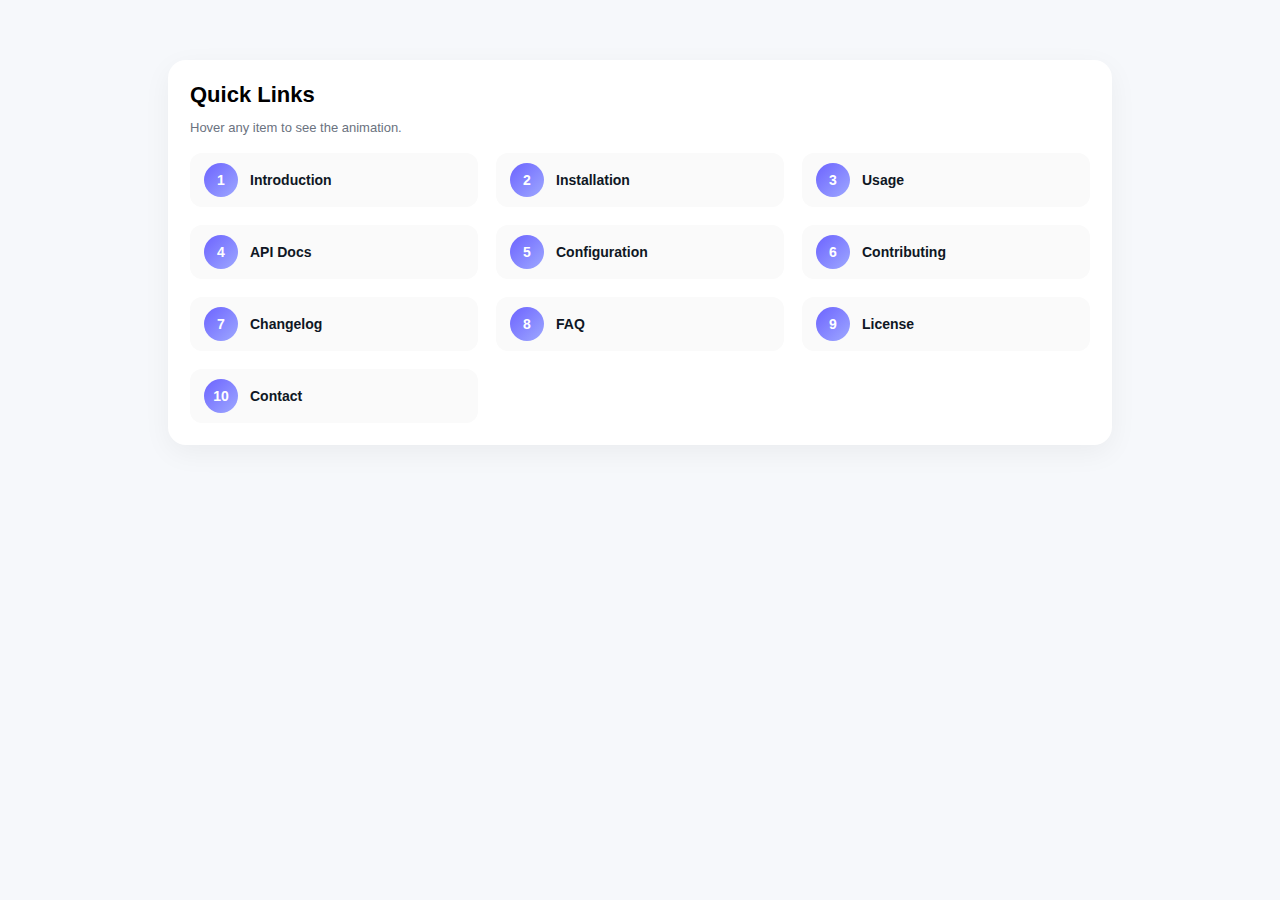
<file: chapter_list.html>
<!doctype html>
<html lang="en">
<head>
  <meta charset="utf-8">
  <title>Numbered Links Section</title>
  <style>
    body{
      font-family: Arial, sans-serif;
      background:#f6f8fb;
      margin:0;
      padding:20px;
    }

    .link-section{
      background:#fff;
      padding:22px;
      border-radius:18px;
      box-shadow: 0 8px 28px rgba(0,0,0,0.05);
      max-width:900px;
      margin:40px auto;
    }

    .link-section h2{
      margin:0 0 12px 0;
      font-size:22px;
    }

    .link-section .note{
      margin:0 0 18px 0;
      color:#6b7280;
      font-size:13px;
    }

    /* Grid list with 3 columns */
    .fancy-list{
      list-style:none;
      padding:0;
      margin:0;
      counter-reset:item;
      display:grid;
      grid-template-columns: repeat(auto-fill, minmax(250px, 1fr));
      gap:18px;
    }

    .fancy-list li{
      counter-increment:item;
      display:flex;
      align-items:center;
      gap:12px;
      padding:10px 14px;
      border-radius:12px;
      transition:transform 220ms, box-shadow 220ms, background-color 220ms;
      position:relative;
      background:#fafafa;
    }

    .fancy-list li::before{
      content:counter(item);
      display:inline-grid;
      place-items:center;
      width:34px;
      height:34px;
      min-width:34px;
      border-radius:50%;
      font-weight:700;
      font-size:14px;
      color:#fff;
      background:linear-gradient(135deg,#6c63ff,#9ea8ff);
      transition:transform 240ms, box-shadow 240ms;
    }

    .fancy-list li a{
      text-decoration:none;
      color:#0f1724;
      font-weight:600;
      font-size:14px;
      position:relative;
      padding:4px 0;
      width:100%;
      transition:color 200ms;
    }

    .fancy-list li a::after{
      content:"";
      position:absolute;
      left:0;
      bottom:0;
      height:2px;
      width:0%;
      border-radius:99px;
      background:linear-gradient(90deg,rgba(108,99,255,0.95),rgba(158,168,255,0.95));
      transition:width 280ms;
    }

    .fancy-list li:hover{
      transform:translateY(-4px);
      box-shadow:0 8px 18px rgba(14,16,60,0.1);
      background:rgba(108,99,255,0.05);
    }

    .fancy-list li:hover::before{
      transform:scale(1.1) rotate(-6deg);
      box-shadow:0 6px 12px rgba(108,99,255,0.2);
    }

    .fancy-list li:hover a{
      color:#6c63ff;
    }

    .fancy-list li:hover a::after{
      width:60%;
    }

    /* Mobile responsive: 1 or 2 columns */
    @media (max-width:700px){
      .fancy-list{
        grid-template-columns: repeat(auto-fill, minmax(180px, 1fr));
      }
    }
  </style>
</head>
<body>
  <section class="link-section">
    <h2>Quick Links</h2>
    <p class="note">Hover any item to see the animation.</p>

    <ol class="fancy-list">
      <li><a href="#link1">Introduction</a></li>
      <li><a href="#link2">Installation</a></li>
      <li><a href="#link3">Usage</a></li>
      <li><a href="#link4">API Docs</a></li>
      <li><a href="#link5">Configuration</a></li>
      <li><a href="#link6">Contributing</a></li>
      <li><a href="#link7">Changelog</a></li>
      <li><a href="#link8">FAQ</a></li>
      <li><a href="#link9">License</a></li>
      <li><a href="#link10">Contact</a></li>
    </ol>
  </section>
</body>
</html>
</file>
